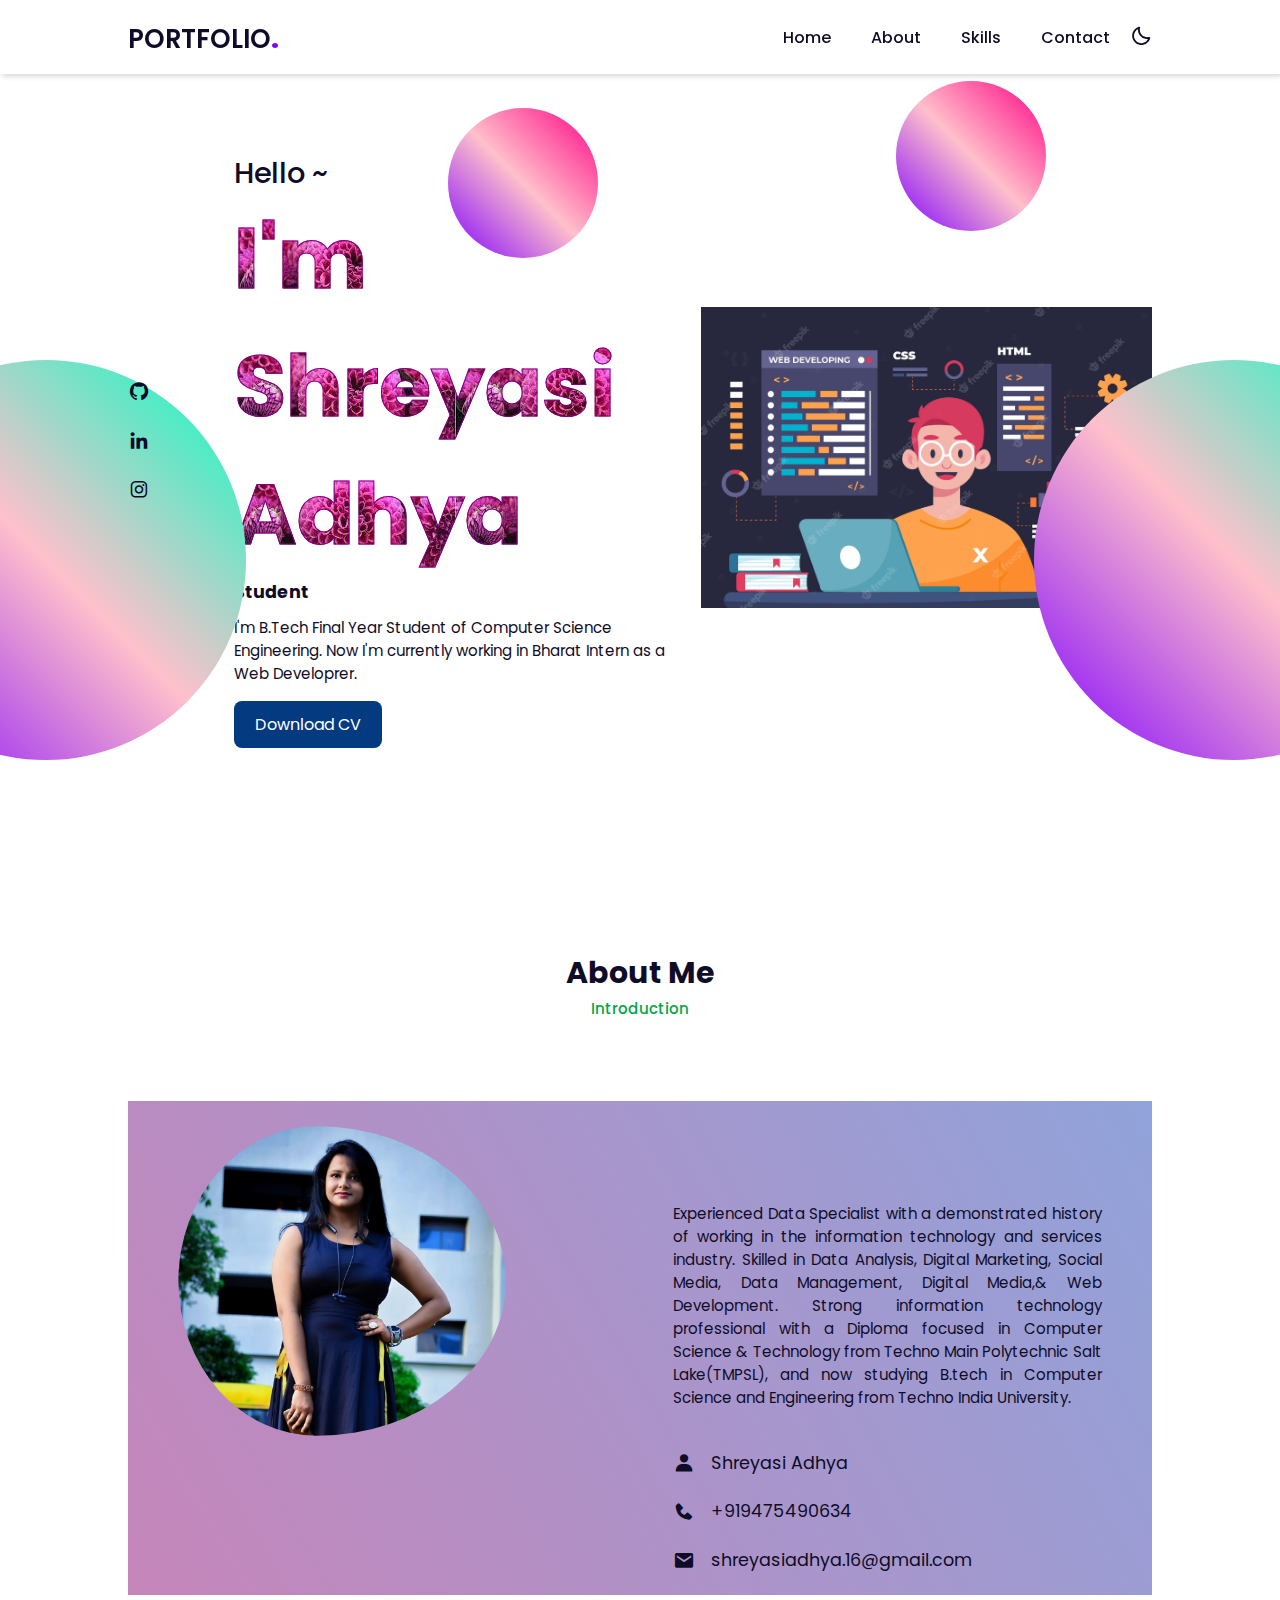
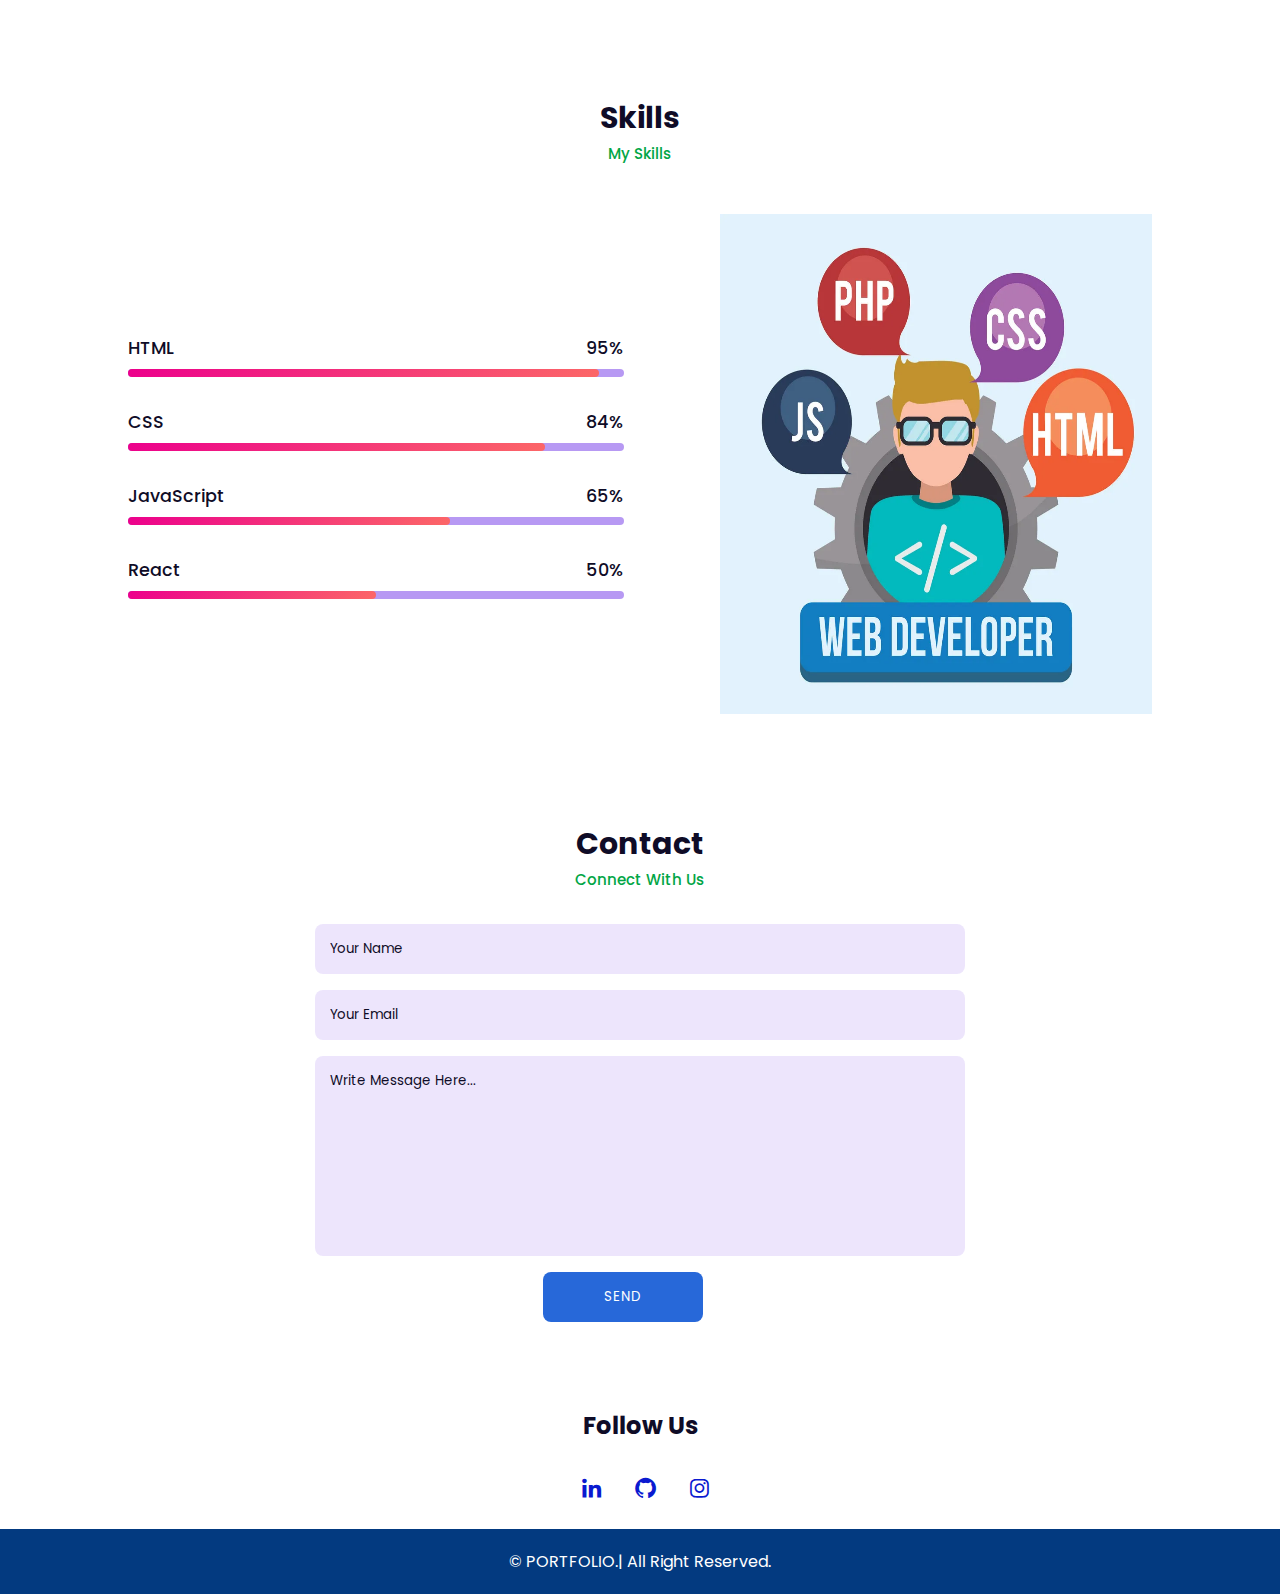
<file: My portfolio/index.html>
<!DOCTYPE html>
<html lang="en">

<head>
    <meta charset="UTF-8">
    <meta http-equiv="X-UA-Compatible" content="IE=edge">
    <meta name="viewport" content="width=device-width, initial-scale=1.0">
    <title>Personal Portfolio Website </title>
    <link rel="stylesheet" href="style.css">
    <link rel="stylesheet" href="https://cdn.jsdelivr.net/npm/boxicons@latest/css/boxicons.min.css">
    <link rel="icon" href="imges.jpg" type="image/x-icon">
</head>

<body>
<!-- Navbar  Section Start -->
<header>
    <a href="#" class="logo">PORTFOLIO<span>.</span></a>

    <div class="bx bx-menu" id="menu-icon"></div>

    <ul class="navbar">
        <li><a href="#home">Home</a></li>
        <li><a href="#about">About</a></li>
        <li><a href="#skills">Skills</a></li>
        <li><a href="#contact">Contact</a></li>
        <div class="bx bx-moon" id="darkmode"></div>
    </ul>
</header>
<!-- Navbar Section End -->

<!-- Home Section Start -->

<div class="parent">

<section class="home" id="home">
    <div class="social social1">
        <a href="https://github.com/shreyasiadhya" target="_blank"><i class='bx bxl-github'></i></a>
        <a href="https://www.linkedin.com/in/shreyasi-adhya-6aaaaa200" target="_blank"><i class='bx bxl-linkedin'></i></a>
        <a href="https://instagram.com/bong_diva.16?igshid=MzNlNGNkZWQ4Mg=="><i class='bx bxl-instagram'></i></a>
       <!-- <a href="#"><i class='bx bxl-facebook'></i></a>-->
    </div>


    <div class="home-img col1">
        
            <img src="pic1.png" alt="" style="padding-top: 22px;">
        
        
    </div>


    <div class="home-text">
        <span class="">Hello ~</span>
        <h1>I'm
            <br> Shreyasi Adhya</h1>
        <h2><b>Student</h2></b>
        <p>I'm B.Tech Final Year Student of Computer Science Engineering. Now I'm currently working in Bharat Intern as a Web Developrer.</p>
        <a href="curriculam pdf 1.pdf" download="CV"  class="btn">Download CV</a>
    </div>
</div>
</section>
<!-- Home Section End -->
<!-- About Section Start -->

<!------------------------------------------------------------------------------------------------------------>

<section class="about" id="about">
    <div class="heading">
        <h2>About Me</h2>
        <span>Introduction</span>
    </div>

    <div class="about-container">
         <div class="about-img">
            <img src="shree.jpg" alt="">
        </div> 
        <div class="about-text">
            <p>Experienced Data Specialist with a demonstrated history of working in the information technology and services industry. Skilled in Data Analysis, Digital Marketing, Social Media, Data Management, Digital Media,& Web Development. Strong information technology professional with a Diploma focused in Computer Science & Technology from Techno Main Polytechnic Salt Lake(TMPSL), and now studying B.tech in Computer Science and Engineering from Techno India University. </p><br>
            <div class="information">
                <div class="info-box">
                    <i class='bx bxs-user'></i>
                    <span>Shreyasi Adhya</span>
                </div>

                <div class="info-box">
                    <i class='bx bxs-phone'></i>
                    <span>+919475490634</span>
                </div>

                <div class="info-box">
                    <i class='bx bxs-envelope'></i>
                    <span>shreyasiadhya.16@gmail.com</span>
                </div>
            </div>
        </div>
    </div>
</section>
<!-- About Section End -->

<!-- Skills Section Start -->

<section class="skills" id="skills">
    <div class="heading">
        <h2>Skills</h2>
        <span>My Skills</span>
    </div>

    <div class="skills-container">
        <div class="bars">

            <div class="bars-box">
                <h3>HTML</h3>
                <span>95%</span>
                <div class="light-bar"></div>
                <div class="percent-bar html-bar"></div>
            </div>

            <div class="bars-box">
                <h3>CSS</h3>
                <span>84%</span>
                <div class="light-bar"></div>
                <div class="percent-bar css-bar"></div>
            </div>

            <div class="bars-box">
                <h3>JavaScript</h3>
                <span>65%</span>
                <div class="light-bar"></div>
                <div class="percent-bar js-bar"></div>
            </div>

            <div class="bars-box">
                <h3>React</h3>
                <span>50%</span>
                <div class="light-bar"></div>
                <div class="percent-bar react-bar"></div>
            </div>
        </div>
        <div class="skills-img">
            <img src="pic2.png" alt="Skill">
        </div>
    </div>
</section>
<!-- Skills Section End -->

<!-- Services Section End -->

<!-- Contact Section Start -->
<section class="contact" id="contact">
    <div class="heading">
        <h2>Contact</h2>
        <span>Connect With Us</span>
    </div>
    <div class="contact-form">
        <form action="">
            <input type="text" placeholder="Your Name">
            <input type="email" name="" id="" placeholder="Your Email">
            <textarea name="" id="" cols="30" rows="10" placeholder="Write Message Here..."></textarea>
            <input type="button" value="Send" class="contact-button">
        </form>
    </div>
</section>
<!-- Contact Section End -->
<div class="footer">
    <h2>Follow Us</h2>
    <div class="footer-social">
        <a href="https://www.linkedin.com/in/shreyasi-adhya-6aaaaa200" target="_blank"><i class='bx bxl-linkedin'></i></a>
        <a href="https://github.com/shreyasiadhya" target="_blank"><i class='bx bxl-github'></i></a>
        <a href="https://instagram.com/bong_diva.16?igshid=MzNlNGNkZWQ4Mg=="><i class='bx bxl-instagram'></i></a>
    </div>

</div>

<div class="copyright">
    &#169; PORTFOLIO.| All Right Reserved.</p>
</div>



    <!-- Javascript -->
    <script src="script.js"></script>
</body>

</html>
</file>
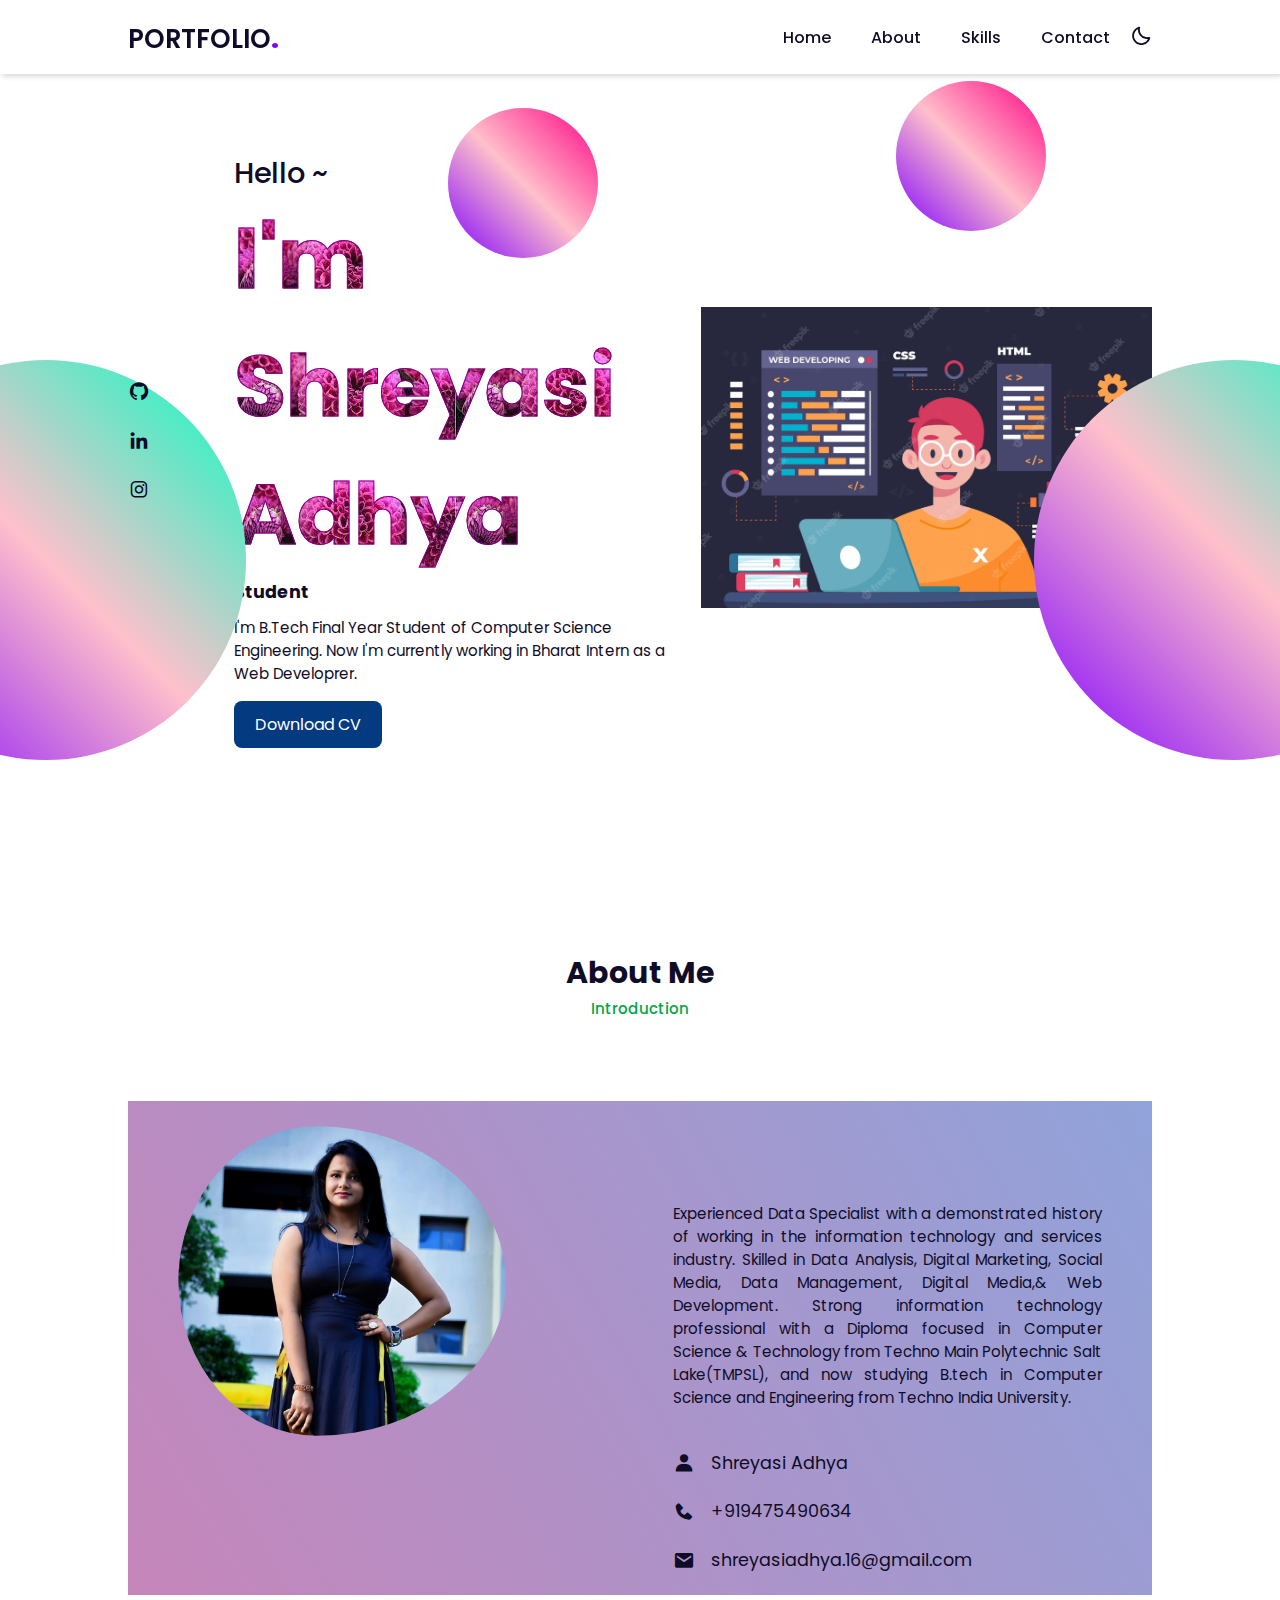
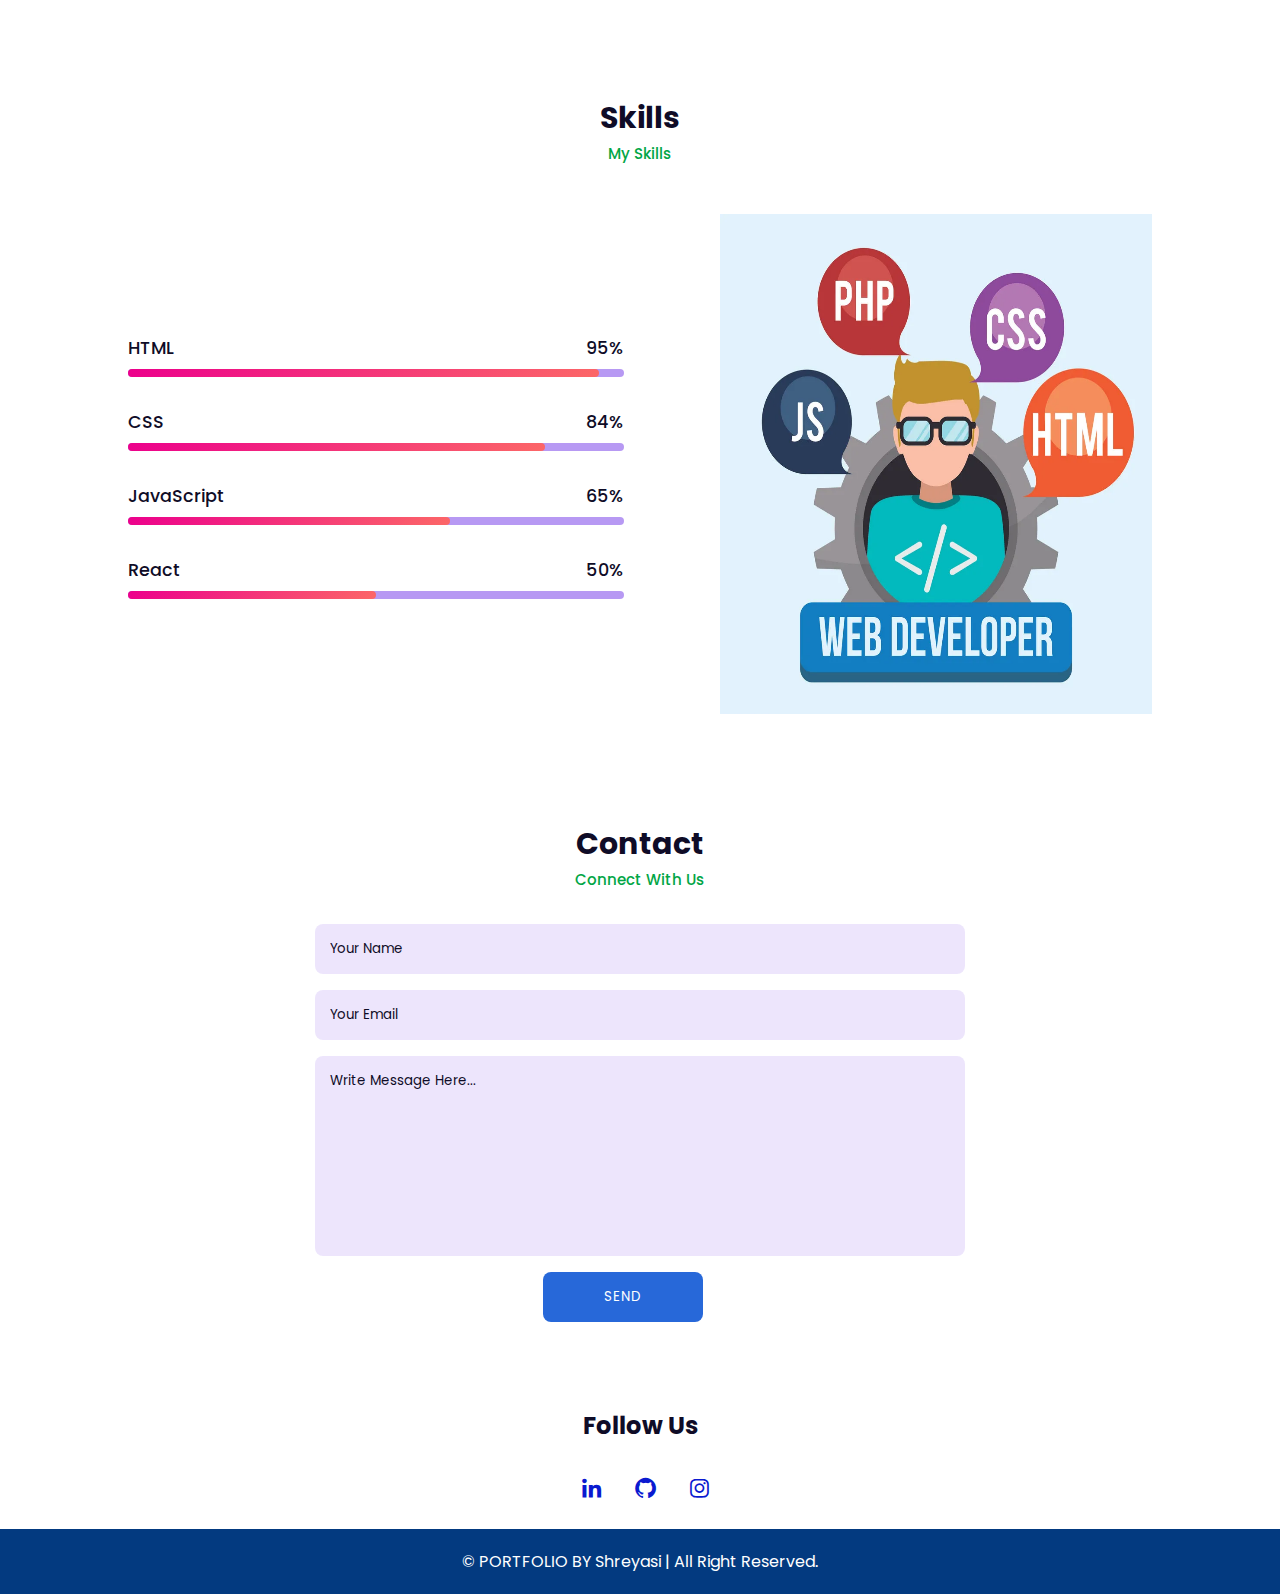
<file: My portfolio/My portfolio/index.html>
<!DOCTYPE html>
<html lang="en">

<head>
    <meta charset="UTF-8">
    <meta http-equiv="X-UA-Compatible" content="IE=edge">
    <meta name="viewport" content="width=device-width, initial-scale=1.0">
    <title>Personal Portfolio Website </title>
    <link rel="stylesheet" href="style.css">
    <link rel="stylesheet" href="https://cdn.jsdelivr.net/npm/boxicons@latest/css/boxicons.min.css">
    <link rel="icon" href="imges.jpg" type="image/x-icon">
</head>

<body>
<!-- Navbar  Section Start -->
<header>
    <a href="#" class="logo">PORTFOLIO<span>.</span></a>

    <div class="bx bx-menu" id="menu-icon"></div>

    <ul class="navbar">
        <li><a href="#home">Home</a></li>
        <li><a href="#about">About</a></li>
        <li><a href="#skills">Skills</a></li>
        <li><a href="#contact">Contact</a></li>
        <div class="bx bx-moon" id="darkmode"></div>
    </ul>
</header>
<!-- Navbar Section End -->

<!-- Home Section Start -->

<div class="parent">

<section class="home" id="home">
    <div class="social social1">
        <a href="https://github.com/shreyasiadhya" target="_blank"><i class='bx bxl-github'></i></a>
        <a href="https://www.linkedin.com/in/shreyasi-adhya-6aaaaa200" target="_blank"><i class='bx bxl-linkedin'></i></a>
        <a href="https://instagram.com/bong_diva.16?igshid=MzNlNGNkZWQ4Mg=="><i class='bx bxl-instagram'></i></a>
       <!-- <a href="#"><i class='bx bxl-facebook'></i></a>-->
    </div>


    <div class="home-img col1">
        
            <img src="pic1.png" alt="" style="padding-top: 22px;">
        
        
    </div>


    <div class="home-text">
        <span class="">Hello ~</span>
        <h1>I'm
            <br> Shreyasi Adhya</h1>
        <h2><b>Student</h2></b>
        <p>I'm B.Tech Final Year Student of Computer Science Engineering. Now I'm currently working in Bharat Intern as a Web Developrer.</p>
        <a href="curriculam pdf 1.pdf" download="CV"  class="btn">Download CV</a>
    </div>
</div>
</section>
<!-- Home Section End -->
<!-- About Section Start -->

<!------------------------------------------------------------------------------------------------------------>

<section class="about" id="about">
    <div class="heading">
        <h2>About Me</h2>
        <span>Introduction</span>
    </div>

    <div class="about-container">
         <div class="about-img">
            <img src="shree.jpg" alt="">
        </div> 
        <div class="about-text">
            <p>Experienced Data Specialist with a demonstrated history of working in the information technology and services industry. Skilled in Data Analysis, Digital Marketing, Social Media, Data Management, Digital Media,& Web Development. Strong information technology professional with a Diploma focused in Computer Science & Technology from Techno Main Polytechnic Salt Lake(TMPSL), and now studying B.tech in Computer Science and Engineering from Techno India University. </p><br>
            <div class="information">
                <div class="info-box">
                    <i class='bx bxs-user'></i>
                    <span>Shreyasi Adhya</span>
                </div>

                <div class="info-box">
                    <i class='bx bxs-phone'></i>
                    <span>+919475490634</span>
                </div>

                <div class="info-box">
                    <i class='bx bxs-envelope'></i>
                    <span>shreyasiadhya.16@gmail.com</span>
                </div>
            </div>
        </div>
    </div>
</section>
<!-- About Section End -->

<!-- Skills Section Start -->

<section class="skills" id="skills">
    <div class="heading">
        <h2>Skills</h2>
        <span>My Skills</span>
    </div>

    <div class="skills-container">
        <div class="bars">

            <div class="bars-box">
                <h3>HTML</h3>
                <span>95%</span>
                <div class="light-bar"></div>
                <div class="percent-bar html-bar"></div>
            </div>

            <div class="bars-box">
                <h3>CSS</h3>
                <span>84%</span>
                <div class="light-bar"></div>
                <div class="percent-bar css-bar"></div>
            </div>

            <div class="bars-box">
                <h3>JavaScript</h3>
                <span>65%</span>
                <div class="light-bar"></div>
                <div class="percent-bar js-bar"></div>
            </div>

            <div class="bars-box">
                <h3>React</h3>
                <span>50%</span>
                <div class="light-bar"></div>
                <div class="percent-bar react-bar"></div>
            </div>
        </div>
        <div class="skills-img">
            <img src="pic2.png" alt="Skill">
        </div>
    </div>
</section>
<!-- Skills Section End -->

<!-- Services Section End -->

<!-- Contact Section Start -->
<section class="contact" id="contact">
    <div class="heading">
        <h2>Contact</h2>
        <span>Connect With Us</span>
    </div>
    <div class="contact-form">
        <form action="">
            <input type="text" placeholder="Your Name">
            <input type="email" name="" id="" placeholder="Your Email">
            <textarea name="" id="" cols="30" rows="10" placeholder="Write Message Here..."></textarea>
            <input type="button" value="Send" class="contact-button">
        </form>
    </div>
</section>
<!-- Contact Section End -->
<div class="footer">
    <h2>Follow Us</h2>
    <div class="footer-social">
        <a href="https://www.linkedin.com/in/shreyasi-adhya-6aaaaa200" target="_blank"><i class='bx bxl-linkedin'></i></a>
        <a href="https://github.com/shreyasiadhya" target="_blank"><i class='bx bxl-github'></i></a>
        <a href="https://instagram.com/bong_diva.16?igshid=MzNlNGNkZWQ4Mg=="><i class='bx bxl-instagram'></i></a>
    </div>

</div>

<div class="copyright">
    &#169; PORTFOLIO BY Shreyasi | All Right Reserved.</p>
</div>



    <!-- Javascript -->
    <script src="script.js"></script>
</body>

</html>
</file>
<file: My portfolio/style.css>
@import url("https://fonts.googleapis.com/css2?family=Poppins:wght@200;300;400;500;600;700&display=swap");

* {
  margin: 0;
  padding: 0;
  box-sizing: border-box;
  list-style: none;
  text-decoration: none;
  scroll-behavior: smooth;
  scroll-padding-top: 2rem;
  font-family: "Poppins", sans-serif;
}
:root {
  --main-color: #033a80;
  --bg-color: #fff;
  --text-color: #0f0c27;
  --hover: hsl(260, 100%, 51%);
  --big-font: 3.2rem;
  --big-font2: 2.5rem;
  --medium-font: 1.8rem;
  --p-font: 0.941rem;
  --other1-color: #7f00ff;
  --other2-color:  #3d535f;
}

section {
  padding: 50px 10%;
}

body.active {
  --text-color: #fff;
  --bg-color: #0f0c27;
}

body {
  background: var(--bg-color);
  color: var(--text-color);
}

*::selection {
  color: var(--bg-color);
  background: var(--main-color);
}

.heading {
  text-align: center;
}

.heading h2 {
  font-size: 30px;
}

.heading span {
  font-size: var(--p-font);
  color: rgb(2, 166, 70);
}

header {
  position: fixed;
  width: 100%;
  top: 0;
  right: 0;
  z-index: 1000;
  display: flex;
  align-items: center;
  justify-content: space-between;
  background: var(--bg-color);
  padding: 13px 10%;
  transition: 0.2s;
  box-shadow: -3px -3px 7px #ffffff73,
    2px 2px 5px rgba(94, 104, 121, 0.288);
}

header.shadow {
  box-shadow: 0 0 4px rgb(14 55 54 15%);
}

.logo {
  font-size: 1.61rem;
  font-weight: 600;
  color: var(--text-color);
}

.logo span {
  font-size: 2rem;
  font-weight: 600;
  color: var(--other1-color);
}

.navbar {
  display: flex;
}

.navbar a {
  font-size: 1rem;
  padding: 10px 20px;
  color: var(--text-color);
  font-weight: 500;
}

.navbar a:hover {
  color: var(--other1-color);
}

#menu-icon {
  font-size: 24px;
  cursor: pointer;
  z-index: 10001;
  display: none;
}

#darkmode {
  font-size: 22px;
  cursor: pointer;
}

.home {
  position: relative;
  width: 100%;
  min-height: 100vh;
  display: grid;
  grid-template-columns: 0.2fr 1fr 1fr;
  align-items: center;
  gap: 1rem;
}

.home-img {
  order: 3;
}

.home-img img {
  width: 100%;
}

.home::before{
  position: absolute;
  content: '';
  height: 400px;
  width: 400px;
  border-radius: 50%;
  left: -12%;
  top: 40%;
  bottom: 30%;
  background: linear-gradient(45deg, #7f00ff,pink, rgb(0, 255, 195));
  animation: object1 1s linear infinite;
}


.social1{
  z-index: 5;
}

.home::after{
  position: absolute;
  content: '';
  height: 150px;
  width: 150px;
  border-radius: 50%;
  left: 35%;
  top: 12%;
  background: linear-gradient(45deg, #7f00ff,pink, rgb(255, 0, 132));
  animation: object2 1s linear infinite;
 }

 
 @keyframes object1 {
  50%{
    left: -13%;
    top: 40%;
  }
  
 }

 @keyframes object2 {
  50%{
    left: 35%;
    top: 10%;
  }
  
 }


/*--------------------------*/
.topline{
  display: block;
  position: relative;
  font-size: 35px;
  letter-spacing: 5px;
  color:var(--text-color);
}

.topline::after{
  position: absolute;
  content: '';
  height: 4px;
  width: 45px;
  bottom: 10px;
  background-color: #7f00ff;
}


/*--------------------------*/

.home-text span {
  font-size: var(--medium-font);
  font-weight: 500;
}

.home-text h1 {
  font-size: 85px;
  font-weight: 650;
  line-height: -10px;
  color: transparent;
  -webkit-text-stroke: 1px purple;
  background: url(./back.png);
  -webkit-background-clip: text;
  background-position: 0 0;
  animation: back 30s linear infinite;
}

@keyframes back{
  100%{
    background-position: 2000px 0;
  }
}

.home-text h2 {
  font-size: 1.1rem;
  font-weight: 400;
}

.home-text p {
  font-size: var(--p-font);
  font-weight: 400;
  margin: 0.7rem 0 1rem;
}

.social {
  display: flex;
  flex-direction: column;
}

.social a {
  margin-bottom: 1rem;
  font-size: 22px;
  color: var(--text-color);
}

.social a:hover {
  color: var(--hover);
}


.btn {
  display: inline-block;
  background: var(--main-color);
  color: #fff;
  padding: 0.7rem 1.3rem;
  border-radius: 0.5rem;
}

.btn:hover {
  background: var(--hover);
}

.btn::after{
  position: absolute;
  content: '';
  height: 150px;
  width: 150px;
  border-radius: 50%;
  left: 70%;
  top: 9%;
  background: linear-gradient(45deg, #7f00ff,pink, rgb(255, 0, 132));
  animation: object3 1s linear infinite;
}
@keyframes object3 {
  50%{
    right: 35%;
    top: 10%;
  }
  
 }

 
.about-container{
  background-color: #fff;
  height: 100%;
  width: 100%;
  background-image: linear-gradient(60deg, #ff6596, #60bef8, #d88cff);
  background-size: 600% 600%;
  animation: aboutAnimatedGradient 8s infinite linear;

}
.about-container {
  display: grid;
  grid-template-columns: repeat(2, 1fr);
  gap: 1rem;
  margin-top: 5rem;
}

.about-img img {
  padding-left: 10%;
  padding-top: 5%;
  padding-bottom: 5%;
  width: 75%;
  border-radius: 50%;
}

.about-text p {
  text-align: center;
  padding-top: 20%;
  padding-right: 10%;
  padding-left: 5%;
  font-size: var(--p-font);
  font-weight: 400;
  text-align: justify;
}

.information::before{
  position: absolute;
  content: '';
  height: 400px;
  width: 400px;
  border-radius: 50%;
  right: -12%;
  top: 40%;
  bottom: 30%;
  background: linear-gradient(45deg, #7f00ff,pink, rgb(0, 255, 195));
  animation: object4 1s linear infinite;
}

@keyframes object4 {
  50%{
    right: -10%;
    top: 40%;
  }
  
 }
.information {
  padding-left: 5%;
  margin: 1rem 0 1.4rem;
}

.information .info-box {
  display: flex;
  align-items: center;
  margin-bottom: 1.4rem;
}

.information .info-box .bx {
  font-size: 22px;
}

.information .info-box span {
  font-weight: 400;
  margin-left: 1rem;
}

@keyframes aboutAnimatedGradient{
  0% {
    background-position: 0 85%;
  }
  50%{
    background-position: 100% 20%;
  }
  100%{
    background-position: 0 85%;
  }
}

.skills-container {
  display: grid;
  grid-template-columns: repeat(2, 1fr);
  align-items: center;
  gap: 2rem;
  margin-top: 3rem;
}

.skills-img img {
  height: 500px;
  width: 100%;
  padding-left: 4rem;
  object-position: center;
}

.bars-box {
  position: relative;
  display: flex;
  justify-content: space-between;
  align-items: center;
  padding: 1rem 0;
  margin-bottom: 1rem;
}

.bars-box h3,
span {
  font-size: 1.1rem;
  font-weight: 500;
}

.light-bar {
  position: absolute;
  bottom: 0;
  left: 0;
  width: 100%;
  height: 0.5rem;
  background: hsla(260, 100%, 44%, 0.4);
  border-radius: 0.5rem;
}

.percent-bar {
  position: absolute;
  bottom: 0;
  left: 0;
  height: 0.5rem;
  background: linear-gradient(135deg,rgba(236,0,140,1)0%, rgba(252,103,103,1)100%);
  border-radius: 0.5rem;
}

.html-bar {
  width: 95%;
  animation: html 5s;
}

.css-bar {
  width: 84%;
  animation: css 5s;
}

.js-bar {
  width: 65%;
  animation: js 5s;

}

.react-bar {
  width: 50%;
  animation: react 5s;

}

@keyframes html {
  0%{
    width: 0%;
  }
  100%{
    width: 95%;
  }
}
@keyframes css {
  0%{
    width: 0%;
  }
  100%{
    width: 84%;
  }
}
@keyframes js {
  0%{
    width: 0%;
  }
  100%{
    width: 65%;
  }
}
@keyframes react {
  0%{
    width: 0%;
  }
  100%{
    width: 50%;
  }
}


.contact-form {
  display: grid;
  place-items: center;
  margin-top: 2rem;
}

.contact-form form {
  display: flex;
  flex-direction: column;
  width: 650px;
}

form input,
textarea {
  padding: 15px;
  border-radius: 0.5rem;
  width: 100%;
  border: none;
  outline: none;
  background: hsla(260, 100%, 44%, 0.1);
  margin-bottom: 1rem;
  color: var(--text-color);
}

form input::placeholder,
textarea::placeholder {
  color: var(--text-color);
}

form textarea {
  resize: none;
  height: 200px;
}

.contact-button {
  width: 160px;
  cursor: pointer;
  background: #2768d9;
  color: #fff;
  justify-content: center;
  text-transform: uppercase;
  letter-spacing: 1px;
  margin-left: 35%;
}

.contact-button:hover {
  background: var(--hover);
}

.footer {
  display: grid;
  text-align: center;
  padding: 20px;
  color: #000;
}

.footer h2 {
  font-size: 1.5rem;
  margin-bottom: 1.6rem;
  color: var(--text-color)
}

.footer-social a i {
  color: rgb(10, 26, 208);
  font-size: 25px;
  margin-left: 10px;
  line-height: 40px;
  background-color: #fff;
  border-radius: 50%;
  width: 40px;
  height: 40px;
}

.copyright {
  padding: 20px;
  background: var(--main-color);
  place-items: center;
  text-align: center;
  color: #fff;
}

.copyright a {
  color: #22cf91;
}

/* For Mobile */


@media (max-width: 991px) {
  header {
    padding: 18px 4%;
  }

  section {
    padding: 50px 4%;
  }
}

@media (max-width: 881px) {
  :root {
    --big-font: 2.7rem;
    --medium-font: 1.4rem;
  }
}

@media (max-width: 768px) {
  :root {
    --big-font: 2.4rem;
    --medium-font: 1.2rem;
  }

  header {
    padding: 11px 4%;
  }

  #menu-icon {
    display: initial;
    color: var(--text-color);
  }

  header .navbar {
    position: absolute;
    top: -500px;
    left: 0;
    right: 0;
    display: flex;
    flex-direction: column;
    background: var(--bg-color);
    box-shadow: 0 4px 4px rgb(0 0 0 / 10%);
    transition: 0.2s ease;
    text-align: center;
  }

  .navbar.active {
    top: 100%;
  }

  .navbar a {
    padding: 1.5rem;
    display: block;
    background: var(--bg-color);
  }

  #darkmode {
    position: absolute;
    top: 1.4rem;
    right: 2rem;
  }

  .scroll-down {
    display: none;
  }

  .home {
    grid-template-columns: 0.5fr 3fr;
  }

  .home-text {
    grid-column: 1/3;
    padding-left: 1.4rem;
  }

  
.home::before{
  display: none;
}


.home::after{
  display: none;
 }


  .home-img {
    order: initial;
  }

  .about-container {
    grid-template-columns: 1fr;
  }

  .about-img {
    display: flex;
    justify-content: center;
  }

  .skills-container {
    grid-template-columns: 1fr;
  }

  .skills-img img {
    padding-left: 0;
  }

  .skills-img {
    padding-top: 2rem;
    display: flex;
    justify-content: center;
  }

  .contact-form form {
    width: 300px;
  }

  .contact-button {
    margin-left: 25%;
  }
}

@media (max-width: 340px) {
  :root {
    --big-font: 1.7rem;
    --medium-font: 1.1rem;
  }

  .home-text span {
    font-size: 1rem;
  }

  .home-text h2 {
    font-size: 0.9rem;
    font-weight: 500;
  }

  .information .info-box span {
    font-size: 1rem;
  }

  .contact-form form {
    width: 300px;
  }

  .contact-button {
    margin-left: 25%;
  }
}
</file>
<file: My portfolio/My portfolio/style.css>
@import url("https://fonts.googleapis.com/css2?family=Poppins:wght@200;300;400;500;600;700&display=swap");

* {
  margin: 0;
  padding: 0;
  box-sizing: border-box;
  list-style: none;
  text-decoration: none;
  scroll-behavior: smooth;
  scroll-padding-top: 2rem;
  font-family: "Poppins", sans-serif;
}
:root {
  --main-color: #033a80;
  --bg-color: #fff;
  --text-color: #0f0c27;
  --hover: hsl(260, 100%, 51%);
  --big-font: 3.2rem;
  --big-font2: 2.5rem;
  --medium-font: 1.8rem;
  --p-font: 0.941rem;
  --other1-color: #7f00ff;
  --other2-color:  #3d535f;
}

section {
  padding: 50px 10%;
}

body.active {
  --text-color: #fff;
  --bg-color: #0f0c27;
}

body {
  background: var(--bg-color);
  color: var(--text-color);
}

*::selection {
  color: var(--bg-color);
  background: var(--main-color);
}

.heading {
  text-align: center;
}

.heading h2 {
  font-size: 30px;
}

.heading span {
  font-size: var(--p-font);
  color: rgb(2, 166, 70);
}

header {
  position: fixed;
  width: 100%;
  top: 0;
  right: 0;
  z-index: 1000;
  display: flex;
  align-items: center;
  justify-content: space-between;
  background: var(--bg-color);
  padding: 13px 10%;
  transition: 0.2s;
  box-shadow: -3px -3px 7px #ffffff73,
    2px 2px 5px rgba(94, 104, 121, 0.288);
}

header.shadow {
  box-shadow: 0 0 4px rgb(14 55 54 15%);
}

.logo {
  font-size: 1.61rem;
  font-weight: 600;
  color: var(--text-color);
}

.logo span {
  font-size: 2rem;
  font-weight: 600;
  color: var(--other1-color);
}

.navbar {
  display: flex;
}

.navbar a {
  font-size: 1rem;
  padding: 10px 20px;
  color: var(--text-color);
  font-weight: 500;
}

.navbar a:hover {
  color: var(--other1-color);
}

#menu-icon {
  font-size: 24px;
  cursor: pointer;
  z-index: 10001;
  display: none;
}

#darkmode {
  font-size: 22px;
  cursor: pointer;
}

.home {
  position: relative;
  width: 100%;
  min-height: 100vh;
  display: grid;
  grid-template-columns: 0.2fr 1fr 1fr;
  align-items: center;
  gap: 1rem;
}

.home-img {
  order: 3;
}

.home-img img {
  width: 100%;
}

.home::before{
  position: absolute;
  content: '';
  height: 400px;
  width: 400px;
  border-radius: 50%;
  left: -12%;
  top: 40%;
  bottom: 30%;
  background: linear-gradient(45deg, #7f00ff,pink, rgb(0, 255, 195));
  animation: object1 1s linear infinite;
}


.social1{
  z-index: 5;
}

.home::after{
  position: absolute;
  content: '';
  height: 150px;
  width: 150px;
  border-radius: 50%;
  left: 35%;
  top: 12%;
  background: linear-gradient(45deg, #7f00ff,pink, rgb(255, 0, 132));
  animation: object2 1s linear infinite;
 }

 
 @keyframes object1 {
  50%{
    left: -13%;
    top: 40%;
  }
  
 }

 @keyframes object2 {
  50%{
    left: 35%;
    top: 10%;
  }
  
 }


/*--------------------------*/
.topline{
  display: block;
  position: relative;
  font-size: 35px;
  letter-spacing: 5px;
  color:var(--text-color);
}

.topline::after{
  position: absolute;
  content: '';
  height: 4px;
  width: 45px;
  bottom: 10px;
  background-color: #7f00ff;
}


/*--------------------------*/

.home-text span {
  font-size: var(--medium-font);
  font-weight: 500;
}

.home-text h1 {
  font-size: 85px;
  font-weight: 650;
  line-height: -10px;
  color: transparent;
  -webkit-text-stroke: 1px purple;
  background: url(./back.png);
  -webkit-background-clip: text;
  background-position: 0 0;
  animation: back 30s linear infinite;
}

@keyframes back{
  100%{
    background-position: 2000px 0;
  }
}

.home-text h2 {
  font-size: 1.1rem;
  font-weight: 400;
}

.home-text p {
  font-size: var(--p-font);
  font-weight: 400;
  margin: 0.7rem 0 1rem;
}

.social {
  display: flex;
  flex-direction: column;
}

.social a {
  margin-bottom: 1rem;
  font-size: 22px;
  color: var(--text-color);
}

.social a:hover {
  color: var(--hover);
}


.btn {
  display: inline-block;
  background: var(--main-color);
  color: #fff;
  padding: 0.7rem 1.3rem;
  border-radius: 0.5rem;
}

.btn:hover {
  background: var(--hover);
}

.btn::after{
  position: absolute;
  content: '';
  height: 150px;
  width: 150px;
  border-radius: 50%;
  left: 70%;
  top: 9%;
  background: linear-gradient(45deg, #7f00ff,pink, rgb(255, 0, 132));
  animation: object3 1s linear infinite;
}
@keyframes object3 {
  50%{
    right: 35%;
    top: 10%;
  }
  
 }

 
.about-container{
  background-color: #fff;
  height: 100%;
  width: 100%;
  background-image: linear-gradient(60deg, #ff6596, #60bef8, #d88cff);
  background-size: 600% 600%;
  animation: aboutAnimatedGradient 8s infinite linear;

}
.about-container {
  display: grid;
  grid-template-columns: repeat(2, 1fr);
  gap: 1rem;
  margin-top: 5rem;
}

.about-img img {
  padding-left: 10%;
  padding-top: 5%;
  padding-bottom: 5%;
  width: 75%;
  border-radius: 50%;
}

.about-text p {
  text-align: center;
  padding-top: 20%;
  padding-right: 10%;
  padding-left: 5%;
  font-size: var(--p-font);
  font-weight: 400;
  text-align: justify;
}

.information::before{
  position: absolute;
  content: '';
  height: 400px;
  width: 400px;
  border-radius: 50%;
  right: -12%;
  top: 40%;
  bottom: 30%;
  background: linear-gradient(45deg, #7f00ff,pink, rgb(0, 255, 195));
  animation: object4 1s linear infinite;
}

@keyframes object4 {
  50%{
    right: -10%;
    top: 40%;
  }
  
 }
.information {
  padding-left: 5%;
  margin: 1rem 0 1.4rem;
}

.information .info-box {
  display: flex;
  align-items: center;
  margin-bottom: 1.4rem;
}

.information .info-box .bx {
  font-size: 22px;
}

.information .info-box span {
  font-weight: 400;
  margin-left: 1rem;
}

@keyframes aboutAnimatedGradient{
  0% {
    background-position: 0 85%;
  }
  50%{
    background-position: 100% 20%;
  }
  100%{
    background-position: 0 85%;
  }
}

.skills-container {
  display: grid;
  grid-template-columns: repeat(2, 1fr);
  align-items: center;
  gap: 2rem;
  margin-top: 3rem;
}

.skills-img img {
  height: 500px;
  width: 100%;
  padding-left: 4rem;
  object-position: center;
}

.bars-box {
  position: relative;
  display: flex;
  justify-content: space-between;
  align-items: center;
  padding: 1rem 0;
  margin-bottom: 1rem;
}

.bars-box h3,
span {
  font-size: 1.1rem;
  font-weight: 500;
}

.light-bar {
  position: absolute;
  bottom: 0;
  left: 0;
  width: 100%;
  height: 0.5rem;
  background: hsla(260, 100%, 44%, 0.4);
  border-radius: 0.5rem;
}

.percent-bar {
  position: absolute;
  bottom: 0;
  left: 0;
  height: 0.5rem;
  background: linear-gradient(135deg,rgba(236,0,140,1)0%, rgba(252,103,103,1)100%);
  border-radius: 0.5rem;
}

.html-bar {
  width: 95%;
  animation: html 5s;
}

.css-bar {
  width: 84%;
  animation: css 5s;
}

.js-bar {
  width: 65%;
  animation: js 5s;

}

.react-bar {
  width: 50%;
  animation: react 5s;

}

@keyframes html {
  0%{
    width: 0%;
  }
  100%{
    width: 95%;
  }
}
@keyframes css {
  0%{
    width: 0%;
  }
  100%{
    width: 84%;
  }
}
@keyframes js {
  0%{
    width: 0%;
  }
  100%{
    width: 65%;
  }
}
@keyframes react {
  0%{
    width: 0%;
  }
  100%{
    width: 50%;
  }
}


.contact-form {
  display: grid;
  place-items: center;
  margin-top: 2rem;
}

.contact-form form {
  display: flex;
  flex-direction: column;
  width: 650px;
}

form input,
textarea {
  padding: 15px;
  border-radius: 0.5rem;
  width: 100%;
  border: none;
  outline: none;
  background: hsla(260, 100%, 44%, 0.1);
  margin-bottom: 1rem;
  color: var(--text-color);
}

form input::placeholder,
textarea::placeholder {
  color: var(--text-color);
}

form textarea {
  resize: none;
  height: 200px;
}

.contact-button {
  width: 160px;
  cursor: pointer;
  background: #2768d9;
  color: #fff;
  justify-content: center;
  text-transform: uppercase;
  letter-spacing: 1px;
  margin-left: 35%;
}

.contact-button:hover {
  background: var(--hover);
}

.footer {
  display: grid;
  text-align: center;
  padding: 20px;
  color: #000;
}

.footer h2 {
  font-size: 1.5rem;
  margin-bottom: 1.6rem;
  color: var(--text-color)
}

.footer-social a i {
  color: rgb(10, 26, 208);
  font-size: 25px;
  margin-left: 10px;
  line-height: 40px;
  background-color: #fff;
  border-radius: 50%;
  width: 40px;
  height: 40px;
}

.copyright {
  padding: 20px;
  background: var(--main-color);
  place-items: center;
  text-align: center;
  color: #fff;
}

.copyright a {
  color: #22cf91;
}

/* For Mobile */


@media (max-width: 991px) {
  header {
    padding: 18px 4%;
  }

  section {
    padding: 50px 4%;
  }
}

@media (max-width: 881px) {
  :root {
    --big-font: 2.7rem;
    --medium-font: 1.4rem;
  }
}

@media (max-width: 768px) {
  :root {
    --big-font: 2.4rem;
    --medium-font: 1.2rem;
  }

  header {
    padding: 11px 4%;
  }

  #menu-icon {
    display: initial;
    color: var(--text-color);
  }

  header .navbar {
    position: absolute;
    top: -500px;
    left: 0;
    right: 0;
    display: flex;
    flex-direction: column;
    background: var(--bg-color);
    box-shadow: 0 4px 4px rgb(0 0 0 / 10%);
    transition: 0.2s ease;
    text-align: center;
  }

  .navbar.active {
    top: 100%;
  }

  .navbar a {
    padding: 1.5rem;
    display: block;
    background: var(--bg-color);
  }

  #darkmode {
    position: absolute;
    top: 1.4rem;
    right: 2rem;
  }

  .scroll-down {
    display: none;
  }

  .home {
    grid-template-columns: 0.5fr 3fr;
  }

  .home-text {
    grid-column: 1/3;
    padding-left: 1.4rem;
  }

  
.home::before{
  display: none;
}


.home::after{
  display: none;
 }


  .home-img {
    order: initial;
  }

  .about-container {
    grid-template-columns: 1fr;
  }

  .about-img {
    display: flex;
    justify-content: center;
  }

  .skills-container {
    grid-template-columns: 1fr;
  }

  .skills-img img {
    padding-left: 0;
  }

  .skills-img {
    padding-top: 2rem;
    display: flex;
    justify-content: center;
  }

  .contact-form form {
    width: 300px;
  }

  .contact-button {
    margin-left: 25%;
  }
}

@media (max-width: 340px) {
  :root {
    --big-font: 1.7rem;
    --medium-font: 1.1rem;
  }

  .home-text span {
    font-size: 1rem;
  }

  .home-text h2 {
    font-size: 0.9rem;
    font-weight: 500;
  }

  .information .info-box span {
    font-size: 1rem;
  }

  .contact-form form {
    width: 300px;
  }

  .contact-button {
    margin-left: 25%;
  }
}
</file>
